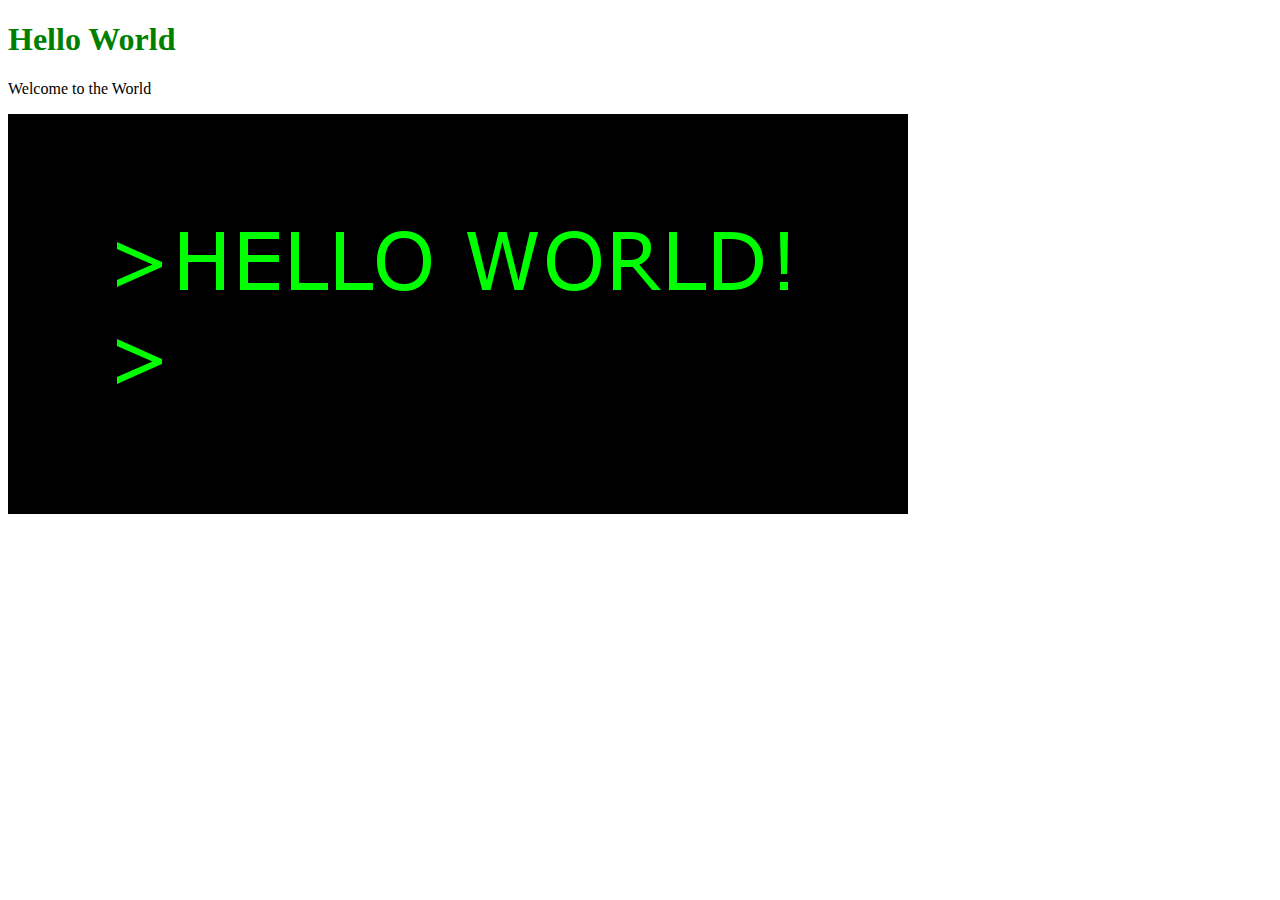
<file: index.html>
<!DOCTYPE html PUBLIC "-//W3C//DTD XHTML 1.0 Transitional//EN" "http://www.w3.org/TR/xhtml1/DTD/xhtml1-transitional.dtd">
<html xmlns="http://www.w3.org/1999/xhtml" xml:lang="en" lang="en">
<head>
<title> Hello </title>
</head>
<body>
<h1 style="color:green;">Hello World</h1>
<p>Welcome to the World</p>
<IMG SRC="helloworld.gif">
</body>
</html>
</file>
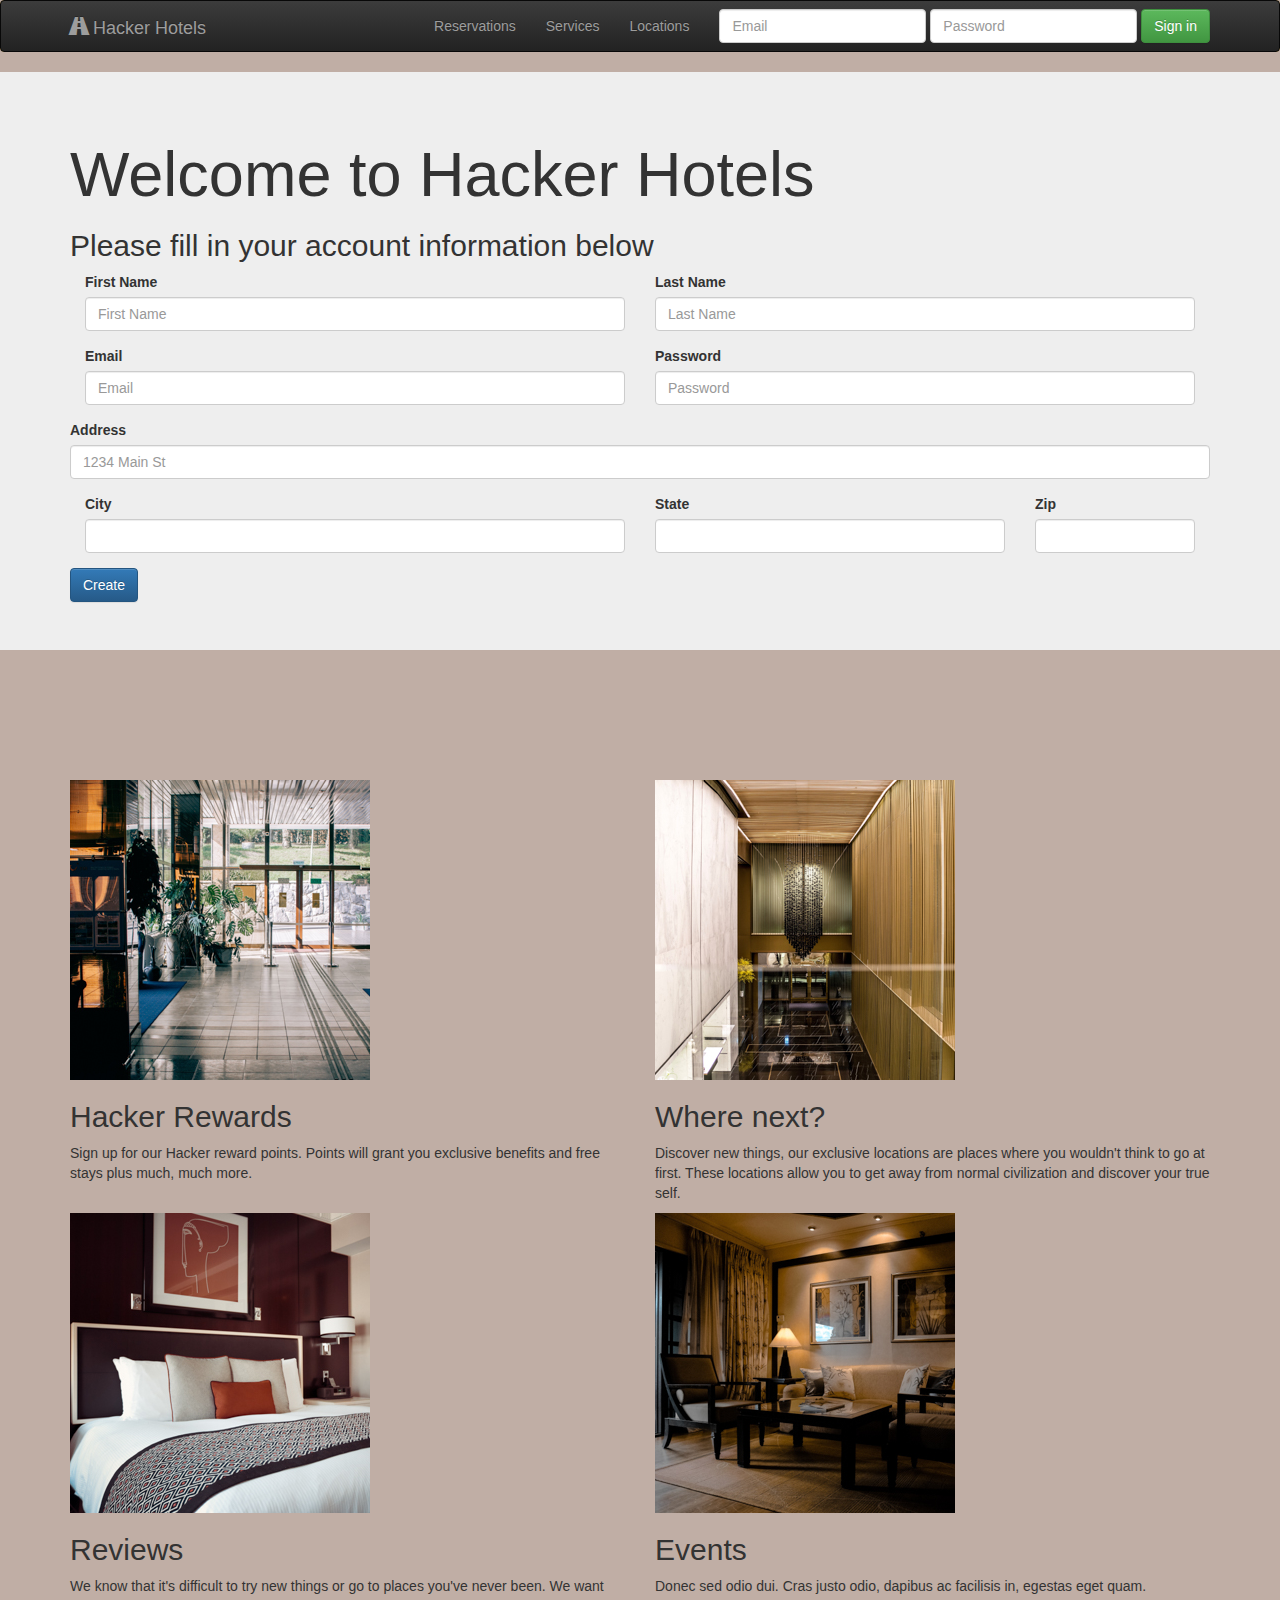
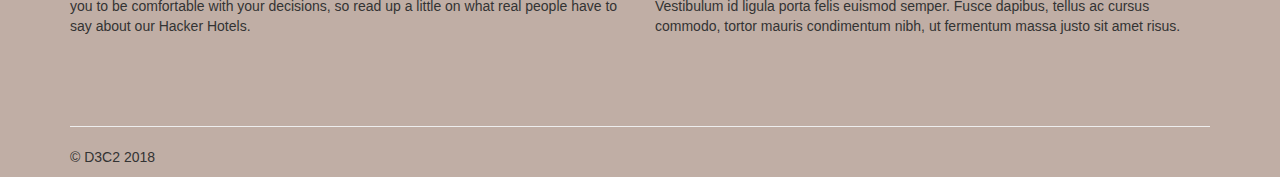
<file: Hacker hotel/create_acct.html>
<!doctype html>
<html class="no-js" lang="">
    <head>
        <meta charset="utf-8">
        <meta http-equiv="X-UA-Compatible" content="IE=edge,chrome=1">
        <title>Hacker Hotels</title>
        <meta name="description" content="">
        <meta name="viewport" content="width=device-width, initial-scale=1">

        <link rel="stylesheet" href="css/bootstrap.min.css">
        <link rel="stylesheet" href="css/bootstrap-theme.min.css">
        <link rel="stylesheet" href="css/main.css">

        <script src="js/vendor/modernizr-2.8.3-respond-1.4.2.min.js"></script>
    </head>
    <body>
    
<!--Hacker Hotels-->
        <!-- Controls -->


     <nav class="navbar navbar-inverse" role="navigation" data-spy="affix" data-offset-top="100">
        <div class="container">
          <div class="navbar-header">
            <button type="button" class="navbar-toggle collapsed" data-toggle="collapse" data-target="#navbar" aria-expanded="false" aria-controls="navbar">
             <span class="sr-only">Toggle navigation</span>
             <span class="icon-bar"></span>
             <span class="icon-bar"></span>
             <span class="icon-bar"></span>
            </button>
            <a class="navbar-brand" href="#"><span class="glyphicon glyphicon-road" aria-hidden="true"></span>  Hacker Hotels</a>
          </div>
          <div id="navbar" class="navbar-collapse collapse">
          <ul class="nav navbar-nav navbar-right">
            <li><a href="#">Reservations</a></li>
            <li><a href="#">Services</a></li>
            <li><a href="#">Locations</a></li>            
            <form class="navbar-form navbar-right" role="form">
            <div class="form-group">
              <input type="text" placeholder="Email" class="form-control">
            </div>
            <div class="form-group">
              <input type="password" placeholder="Password" class="form-control">
            </div>
            <button type="submit" class="btn btn-success">Sign in</button>
            </form>
          </ul>
         </div><!--/.navbar-collapse -->
        </div>
      </nav>

<!-- Main jumbotron for a primary marketing message or call to action -->
    <div class="jumbotron">
      <div class="container">
        <h1>Welcome to Hacker Hotels</h1>
          <h2>Please fill in your account information below</h2>
          <form>
            <div class="form-row">
              <div class="form-group col-md-6">
                <label for="inputEmail4">First Name</label>
                <input type="text" class="form-control" placeholder="First Name">
              </div>
              <div class="form-group col-md-6">
                <label for="inputPassword4">Last Name</label>
                <input type="text" class="form-control" placeholder="Last Name">
              </div>
              <div class="form-group col-md-6">
                <label for="inputEmail4">Email</label>
                <input type="email" class="form-control" id="inputEmail4" placeholder="Email">
              </div>
              <div class="form-group col-md-6">
                <label for="inputPassword4">Password</label>
                <input type="password" class="form-control" id="inputPassword4" placeholder="Password">
              </div>
            </div>
            <div class="form-group">
              <label for="inputAddress">Address</label>
              <input type="text" class="form-control" id="inputAddress" placeholder="1234 Main St">
            </div>
            
            <div class="form-row">
              <div class="form-group col-md-6">
                <label for="inputCity">City</label>
                <input type="text" class="form-control" id="inputCity">
              </div>
              <div class="form-group col-md-4">
                <label for="inputState">State</label>
                <input type="text" class="form-control" id="inputState">
              </div>
              <div class="form-group col-md-2">
                <label for="inputZip">Zip</label>
                <input type="text" class="form-control" id="inputZip">
              </div>
            </div>
            <button type="submit" class="btn btn-primary">Create</button>
          </form>
      </div>
    </div>

    <div class="container">
      <!-- Example row of columns -->
      <div class="row">
        <div class="col-md-6">
          <a href="#"> <img src="img/hotel-5.jpg" class="img-responsive" alt="Responsive image"></a>
          <h2>Hacker Rewards</h2>
          <p>Sign up for our Hacker reward points. Points will grant you exclusive benefits and free stays plus much, much more. </p>
        </div>
        <div class="col-md-6">
          <a href="#"><img src="img/hotel-6.jpg" class="img-responsive" alt="Responsive image"></a>
          <h2>Where next?</h2>
          <p>Discover new things, our exclusive locations are places where you wouldn't think to go at first. These locations allow you to get away from normal civilization and discover your true self. </p>
       </div>
      </div>
      <div class="row">
      <div class="col-md-6">
          <a href="#"><img src="img/hotel-7.jpg" class="img-responsive" alt="Responsive image"></a>
          <h2>Reviews</h2>
          <p>We know that it's difficult to try new things or go to places you've never been. We want you to be comfortable with your decisions, so read up a little on what real people have to say about our Hacker Hotels.</p>
        </div>
        <div class="col-md-6">
          <a href="#"><img src="img/hotel-8.jpg" class="img-responsive" alt="Responsive image"></a>
          <h2>Events</h2>
          <p>Donec sed odio dui. Cras justo odio, dapibus ac facilisis in, egestas eget quam. Vestibulum id ligula porta felis euismod semper. Fusce dapibus, tellus ac cursus commodo, tortor mauris condimentum nibh, ut fermentum massa justo sit amet risus.</p>
        </div>
      </div>
      <br>
      <br>
      <br>
<!--<div class="container">
      <h2>Community Blog</h2>
    </div>
      <br>
    <div class="panel-group" id="accordion" role="tablist" aria-multiselectable="true">
      <div class="panel panel-default">
        <div class="panel-heading" role="tab" id="headingOne">
          <h4 class="panel-title">
            <a role="button" data-toggle="collapse" data-parent="#accordion" href="#collapseOne" aria-expanded="true" aria-controls="collapseOne">
              September 2016 - 9/11 Race to remember
            </a>
          </h4>
        </div>
        <div id="collapseOne" class="panel-collapse collapse in" role="tabpanel" aria-labelledby="headingOne">
          <div class="panel-body">
            Anim pariatur cliche reprehenderit, enim eiusmod high life accusamus terry richardson ad squid. 3 wolf moon officia aute, non cupidatat skateboard dolor brunch. Food truck quinoa nesciunt laborum eiusmod. Brunch 3 wolf moon tempor, sunt aliqua put a bird on it squid single-origin coffee nulla assumenda shoreditch et. Nihil anim keffiyeh helvetica, craft beer labore wes anderson cred nesciunt sapiente ea proident. Ad vegan excepteur butcher vice lomo. Leggings occaecat craft beer farm-to-table, raw denim aesthetic synth nesciunt you probably haven't heard of them accusamus labore sustainable VHS.
          </div>
        </div>
      </div>
      <div class="panel panel-default">
        <div class="panel-heading" role="tab" id="headingTwo">
          <h4 class="panel-title">
            <a class="collapsed" role="button" data-toggle="collapse" data-parent="#accordion" href="#collapseTwo" aria-expanded="false" aria-controls="collapseTwo">
              August 2016 - Fall is Here
            </a>
          </h4>
        </div>
        <div id="collapseTwo" class="panel-collapse collapse" role="tabpanel" aria-labelledby="headingTwo">
          <div class="panel-body">
            Anim pariatur cliche reprehenderit, enim eiusmod high life accusamus terry richardson ad squid. 3 wolf moon officia aute, non cupidatat skateboard dolor brunch. Food truck quinoa nesciunt laborum eiusmod. Brunch 3 wolf moon tempor, sunt aliqua put a bird on it squid single-origin coffee nulla assumenda shoreditch et. Nihil anim keffiyeh helvetica, craft beer labore wes anderson cred nesciunt sapiente ea proident. Ad vegan excepteur butcher vice lomo. Leggings occaecat craft beer farm-to-table, raw denim aesthetic synth nesciunt you probably haven't heard of them accusamus labore sustainable VHS.
          </div>
        </div>
      </div>
      <div class="panel panel-default">
        <div class="panel-heading" role="tab" id="headingThree">
          <h4 class="panel-title">
            <a class="collapsed" role="button" data-toggle="collapse" data-parent="#accordion" href="#collapseThree" aria-expanded="false" aria-controls="collapseThree">
              July 2016 - Freedom Ride
            </a>
          </h4>
        </div>
        <div id="collapseThree" class="panel-collapse collapse" role="tabpanel" aria-labelledby="headingThree">
          <div class="panel-body">
            Anim pariatur cliche reprehenderit, enim eiusmod high life accusamus terry richardson ad squid. 3 wolf moon officia aute, non cupidatat skateboard dolor brunch. Food truck quinoa nesciunt laborum eiusmod. Brunch 3 wolf moon tempor, sunt aliqua put a bird on it squid single-origin coffee nulla assumenda shoreditch et. Nihil anim keffiyeh helvetica, craft beer labore wes anderson cred nesciunt sapiente ea proident. Ad vegan excepteur butcher vice lomo. Leggings occaecat craft beer farm-to-table, raw denim aesthetic synth nesciunt you probably haven't heard of them accusamus labore sustainable VHS.
          </div>
          </div>
          </div>
          <div class="panel panel-default">
        <div class="panel-heading" role="tab" id="headingThree">
          <h4 class="panel-title">
            <a class="collapsed" role="button" data-toggle="collapse" data-parent="#accordion" href="#collapseFour" aria-expanded="false" aria-controls="collapseFour">
              June 2016 - How To stay cool
            </a>
          </h4>
        </div>
          <div id="collapseFour" class="panel-collapse collapse" role="tabpanel" aria-labelledby="headingFour">
          <div class="panel-body">
            Anim pariatur cliche reprehenderit, enim eiusmod high life accusamus terry richardson ad squid. 3 wolf moon officia aute, non cupidatat skateboard dolor brunch. Food truck quinoa nesciunt laborum eiusmod. Brunch 3 wolf moon tempor, sunt aliqua put a bird on it squid single-origin coffee nulla assumenda shoreditch et. Nihil anim keffiyeh helvetica, craft beer labore wes anderson cred nesciunt sapiente ea proident. Ad vegan excepteur butcher vice lomo. Leggings occaecat craft beer farm-to-table, raw denim aesthetic synth nesciunt you probably haven't heard of them accusamus labore sustainable VHS.
          </div>
        </div>
      </div>
    </div> -->

      <hr>

      <footer>
        <p>&copy; D3C2 2018</p>
      </footer>
    </div> <!-- /container -->        <script src="//ajax.googleapis.com/ajax/libs/jquery/1.11.2/jquery.min.js"></script>
        <script>window.jQuery || document.write('<script src="js/vendor/jquery-1.11.2.min.js"><\/script>')</script>

        <script src="js/vendor/bootstrap.min.js"></script>

        <script src="js/main.js"></script>
    </body>
</html>
</file>
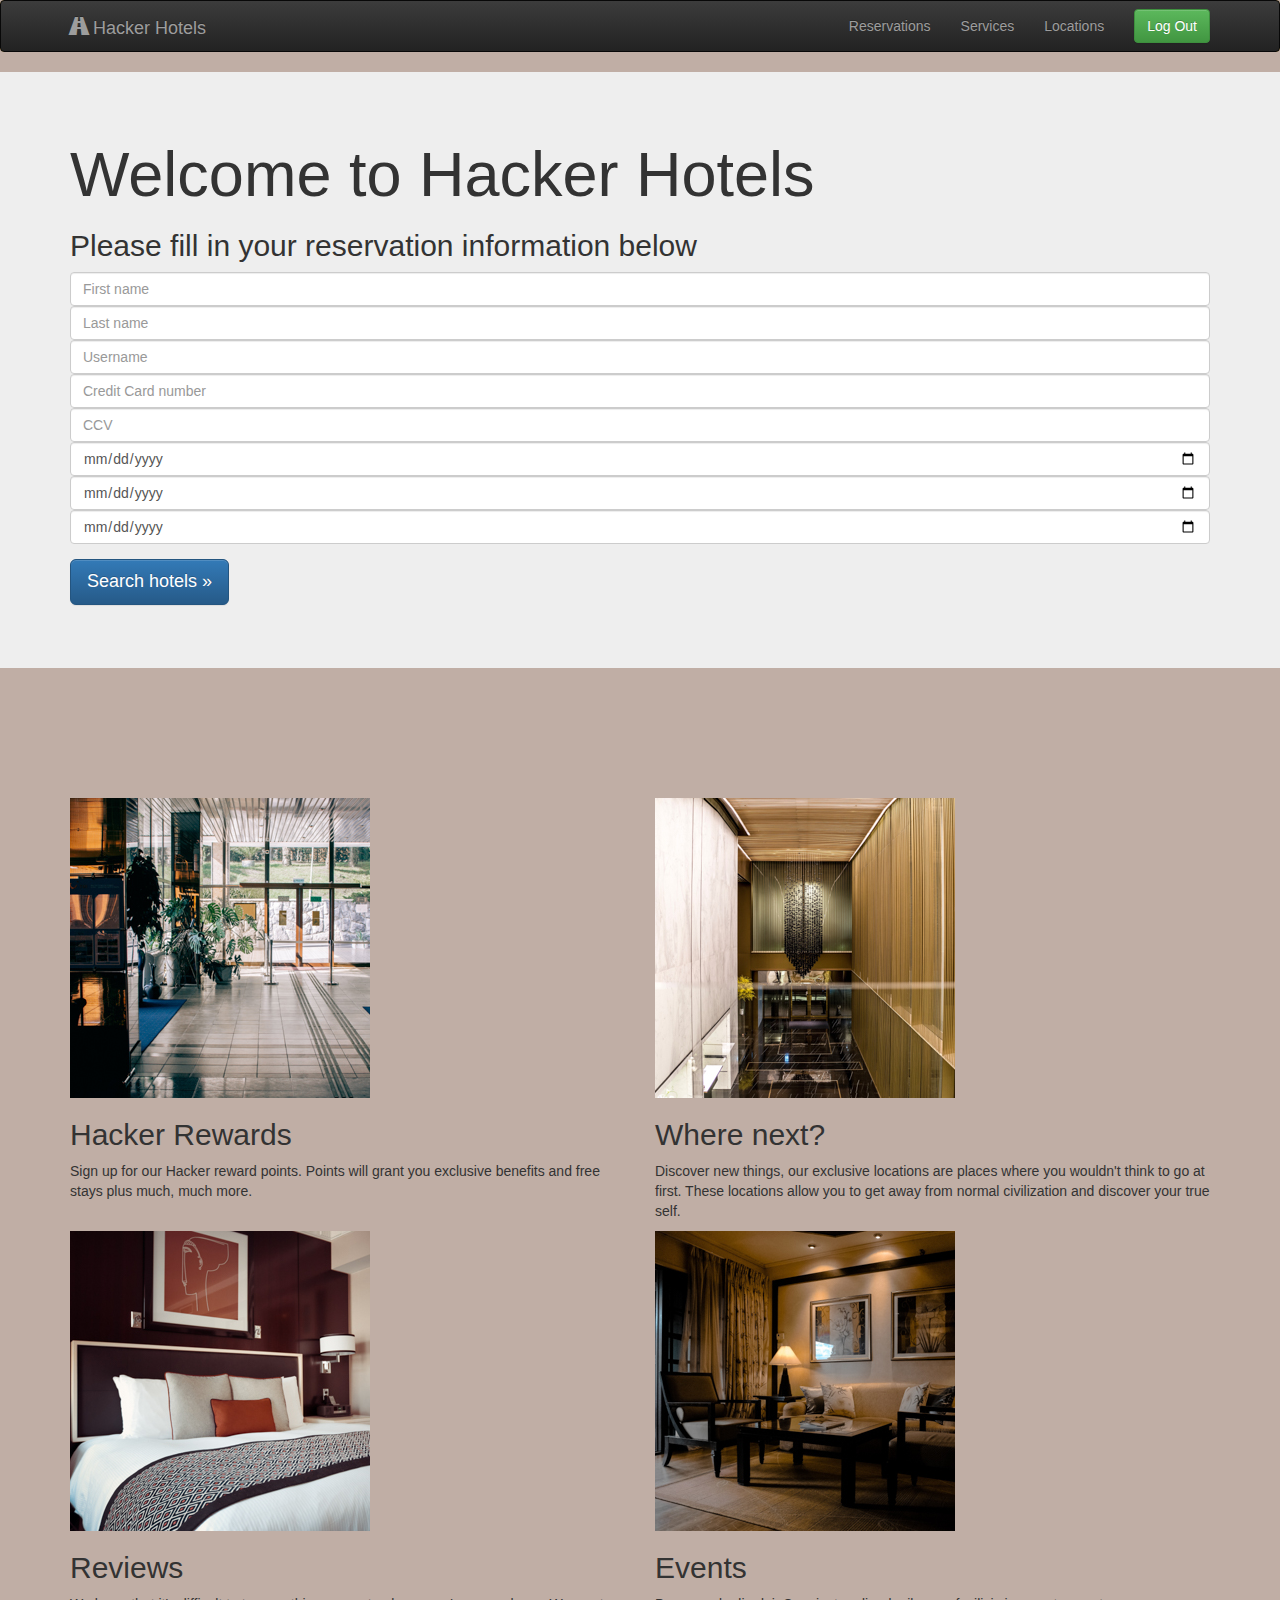
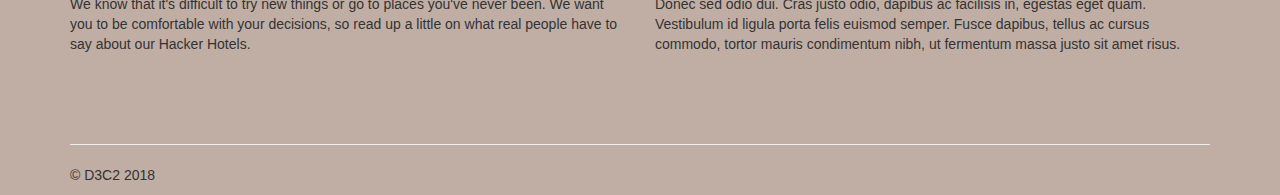
<file: Hacker hotel/form.html>
<!doctype html>
<html class="no-js" lang="">
    <head>
        <meta charset="utf-8">
        <meta http-equiv="X-UA-Compatible" content="IE=edge,chrome=1">
        <title>Hacker Hotels</title>
        <meta name="description" content="">
        <meta name="viewport" content="width=device-width, initial-scale=1">

        <link rel="stylesheet" href="css/bootstrap.min.css">
        <link rel="stylesheet" href="css/bootstrap-theme.min.css">
        <link rel="stylesheet" href="css/main.css">

        <script src="js/vendor/modernizr-2.8.3-respond-1.4.2.min.js"></script>
    </head>
    <body>
    
<!--Hacker Hotels-->
        <!-- Controls -->


     <nav class="navbar navbar-inverse" role="navigation" data-spy="affix" data-offset-top="100">
        <div class="container">
          <div class="navbar-header">
            <button type="button" class="navbar-toggle collapsed" data-toggle="collapse" data-target="#navbar" aria-expanded="false" aria-controls="navbar">
             <span class="sr-only">Toggle navigation</span>
             <span class="icon-bar"></span>
             <span class="icon-bar"></span>
             <span class="icon-bar"></span>
            </button>
            <a class="navbar-brand" href="#"><span class="glyphicon glyphicon-road" aria-hidden="true"></span>  Hacker Hotels</a>
          </div>
          <div id="navbar" class="navbar-collapse collapse">
          <ul class="nav navbar-nav navbar-right">
            <li><a href="#">Reservations</a></li>
            <li><a href="#">Services</a></li>
            <li><a href="#">Locations</a></li>            
            <form class="navbar-form navbar-right" role="form">
            <button type="submit" class="btn btn-success">Log Out</button>
            </form>
          </ul>
         </div><!--/.navbar-collapse -->
        </div>
      </nav>

<!-- Main jumbotron for a primary marketing message or call to action -->
    <div class="jumbotron">
      <div class="container">
        <h1>Welcome to Hacker Hotels</h1>
          <h2>Please fill in your reservation information below</h2>
          <div class="form-group">
              <input type="Text" placeholder="First name" class="form-control">
              <input type="Text" placeholder="Last name" class="form-control">
              <input type="Text" placeholder="Username" class="form-control">
              <input type="Text" placeholder="Credit Card number" class="form-control">
              <input type="Text" placeholder="CCV" class="form-control">
              <input type="Date" placeholder="Experation Date" class="form-control">
              <input type="Date" placeholder="Check in Date" class="form-control">
              <input type="Date" placeholder="Check out Date" class="form-control">
          
          </div>
        <p><a class="btn btn-primary btn-lg" href="#" role="button">Search hotels &raquo;</a></p>
      </div>
    </div>

    <div class="container">
      <!-- Example row of columns -->
      <div class="row">
        <div class="col-md-6">
          <a href="#"> <img src="img/hotel-5.jpg" class="img-responsive" alt="Responsive image"></a>
          <h2>Hacker Rewards</h2>
          <p>Sign up for our Hacker reward points. Points will grant you exclusive benefits and free stays plus much, much more. </p>
        </div>
        <div class="col-md-6">
          <a href="#"><img src="img/hotel-6.jpg" class="img-responsive" alt="Responsive image"></a>
          <h2>Where next?</h2>
          <p>Discover new things, our exclusive locations are places where you wouldn't think to go at first. These locations allow you to get away from normal civilization and discover your true self. </p>
       </div>
      </div>
      <div class="row">
      <div class="col-md-6">
          <a href="#"><img src="img/hotel-7.jpg" class="img-responsive" alt="Responsive image"></a>
          <h2>Reviews</h2>
          <p>We know that it's difficult to try new things or go to places you've never been. We want you to be comfortable with your decisions, so read up a little on what real people have to say about our Hacker Hotels.</p>
        </div>
        <div class="col-md-6">
          <a href="#"><img src="img/hotel-8.jpg" class="img-responsive" alt="Responsive image"></a>
          <h2>Events</h2>
          <p>Donec sed odio dui. Cras justo odio, dapibus ac facilisis in, egestas eget quam. Vestibulum id ligula porta felis euismod semper. Fusce dapibus, tellus ac cursus commodo, tortor mauris condimentum nibh, ut fermentum massa justo sit amet risus.</p>
        </div>
      </div>
      <br>
      <br>
      <br>
<!--<div class="container">
      <h2>Community Blog</h2>
    </div>
      <br>
    <div class="panel-group" id="accordion" role="tablist" aria-multiselectable="true">
      <div class="panel panel-default">
        <div class="panel-heading" role="tab" id="headingOne">
          <h4 class="panel-title">
            <a role="button" data-toggle="collapse" data-parent="#accordion" href="#collapseOne" aria-expanded="true" aria-controls="collapseOne">
              September 2016 - 9/11 Race to remember
            </a>
          </h4>
        </div>
        <div id="collapseOne" class="panel-collapse collapse in" role="tabpanel" aria-labelledby="headingOne">
          <div class="panel-body">
            Anim pariatur cliche reprehenderit, enim eiusmod high life accusamus terry richardson ad squid. 3 wolf moon officia aute, non cupidatat skateboard dolor brunch. Food truck quinoa nesciunt laborum eiusmod. Brunch 3 wolf moon tempor, sunt aliqua put a bird on it squid single-origin coffee nulla assumenda shoreditch et. Nihil anim keffiyeh helvetica, craft beer labore wes anderson cred nesciunt sapiente ea proident. Ad vegan excepteur butcher vice lomo. Leggings occaecat craft beer farm-to-table, raw denim aesthetic synth nesciunt you probably haven't heard of them accusamus labore sustainable VHS.
          </div>
        </div>
      </div>
      <div class="panel panel-default">
        <div class="panel-heading" role="tab" id="headingTwo">
          <h4 class="panel-title">
            <a class="collapsed" role="button" data-toggle="collapse" data-parent="#accordion" href="#collapseTwo" aria-expanded="false" aria-controls="collapseTwo">
              August 2016 - Fall is Here
            </a>
          </h4>
        </div>
        <div id="collapseTwo" class="panel-collapse collapse" role="tabpanel" aria-labelledby="headingTwo">
          <div class="panel-body">
            Anim pariatur cliche reprehenderit, enim eiusmod high life accusamus terry richardson ad squid. 3 wolf moon officia aute, non cupidatat skateboard dolor brunch. Food truck quinoa nesciunt laborum eiusmod. Brunch 3 wolf moon tempor, sunt aliqua put a bird on it squid single-origin coffee nulla assumenda shoreditch et. Nihil anim keffiyeh helvetica, craft beer labore wes anderson cred nesciunt sapiente ea proident. Ad vegan excepteur butcher vice lomo. Leggings occaecat craft beer farm-to-table, raw denim aesthetic synth nesciunt you probably haven't heard of them accusamus labore sustainable VHS.
          </div>
        </div>
      </div>
      <div class="panel panel-default">
        <div class="panel-heading" role="tab" id="headingThree">
          <h4 class="panel-title">
            <a class="collapsed" role="button" data-toggle="collapse" data-parent="#accordion" href="#collapseThree" aria-expanded="false" aria-controls="collapseThree">
              July 2016 - Freedom Ride
            </a>
          </h4>
        </div>
        <div id="collapseThree" class="panel-collapse collapse" role="tabpanel" aria-labelledby="headingThree">
          <div class="panel-body">
            Anim pariatur cliche reprehenderit, enim eiusmod high life accusamus terry richardson ad squid. 3 wolf moon officia aute, non cupidatat skateboard dolor brunch. Food truck quinoa nesciunt laborum eiusmod. Brunch 3 wolf moon tempor, sunt aliqua put a bird on it squid single-origin coffee nulla assumenda shoreditch et. Nihil anim keffiyeh helvetica, craft beer labore wes anderson cred nesciunt sapiente ea proident. Ad vegan excepteur butcher vice lomo. Leggings occaecat craft beer farm-to-table, raw denim aesthetic synth nesciunt you probably haven't heard of them accusamus labore sustainable VHS.
          </div>
          </div>
          </div>
          <div class="panel panel-default">
        <div class="panel-heading" role="tab" id="headingThree">
          <h4 class="panel-title">
            <a class="collapsed" role="button" data-toggle="collapse" data-parent="#accordion" href="#collapseFour" aria-expanded="false" aria-controls="collapseFour">
              June 2016 - How To stay cool
            </a>
          </h4>
        </div>
          <div id="collapseFour" class="panel-collapse collapse" role="tabpanel" aria-labelledby="headingFour">
          <div class="panel-body">
            Anim pariatur cliche reprehenderit, enim eiusmod high life accusamus terry richardson ad squid. 3 wolf moon officia aute, non cupidatat skateboard dolor brunch. Food truck quinoa nesciunt laborum eiusmod. Brunch 3 wolf moon tempor, sunt aliqua put a bird on it squid single-origin coffee nulla assumenda shoreditch et. Nihil anim keffiyeh helvetica, craft beer labore wes anderson cred nesciunt sapiente ea proident. Ad vegan excepteur butcher vice lomo. Leggings occaecat craft beer farm-to-table, raw denim aesthetic synth nesciunt you probably haven't heard of them accusamus labore sustainable VHS.
          </div>
        </div>
      </div>
    </div> -->

      <hr>

      <footer>
        <p>&copy; D3C2 2018</p>
      </footer>
    </div> <!-- /container -->        <script src="//ajax.googleapis.com/ajax/libs/jquery/1.11.2/jquery.min.js"></script>
        <script>window.jQuery || document.write('<script src="js/vendor/jquery-1.11.2.min.js"><\/script>')</script>

        <script src="js/vendor/bootstrap.min.js"></script>

        <script src="js/main.js"></script>
    </body>
</html>
</file>
<file: Hacker hotel/css/main.css>
body{
	background-color: #C0AEA5;
}

a{
	color: black;
}

.navbar-inverse{
	background-color: #F4B705;
}

.navbar-brand{
	color: black;
}

.navbar-nav{
	color: black;
}

.affix{
	top: 0;
	z-index: 999;
	width: 100%;
	background-color: #713E3D;
}

.container .row:first-child{
	padding-top:100px;
}



/* ==========================================================================
   Author's custom styles
   ========================================================================== */
</file>
